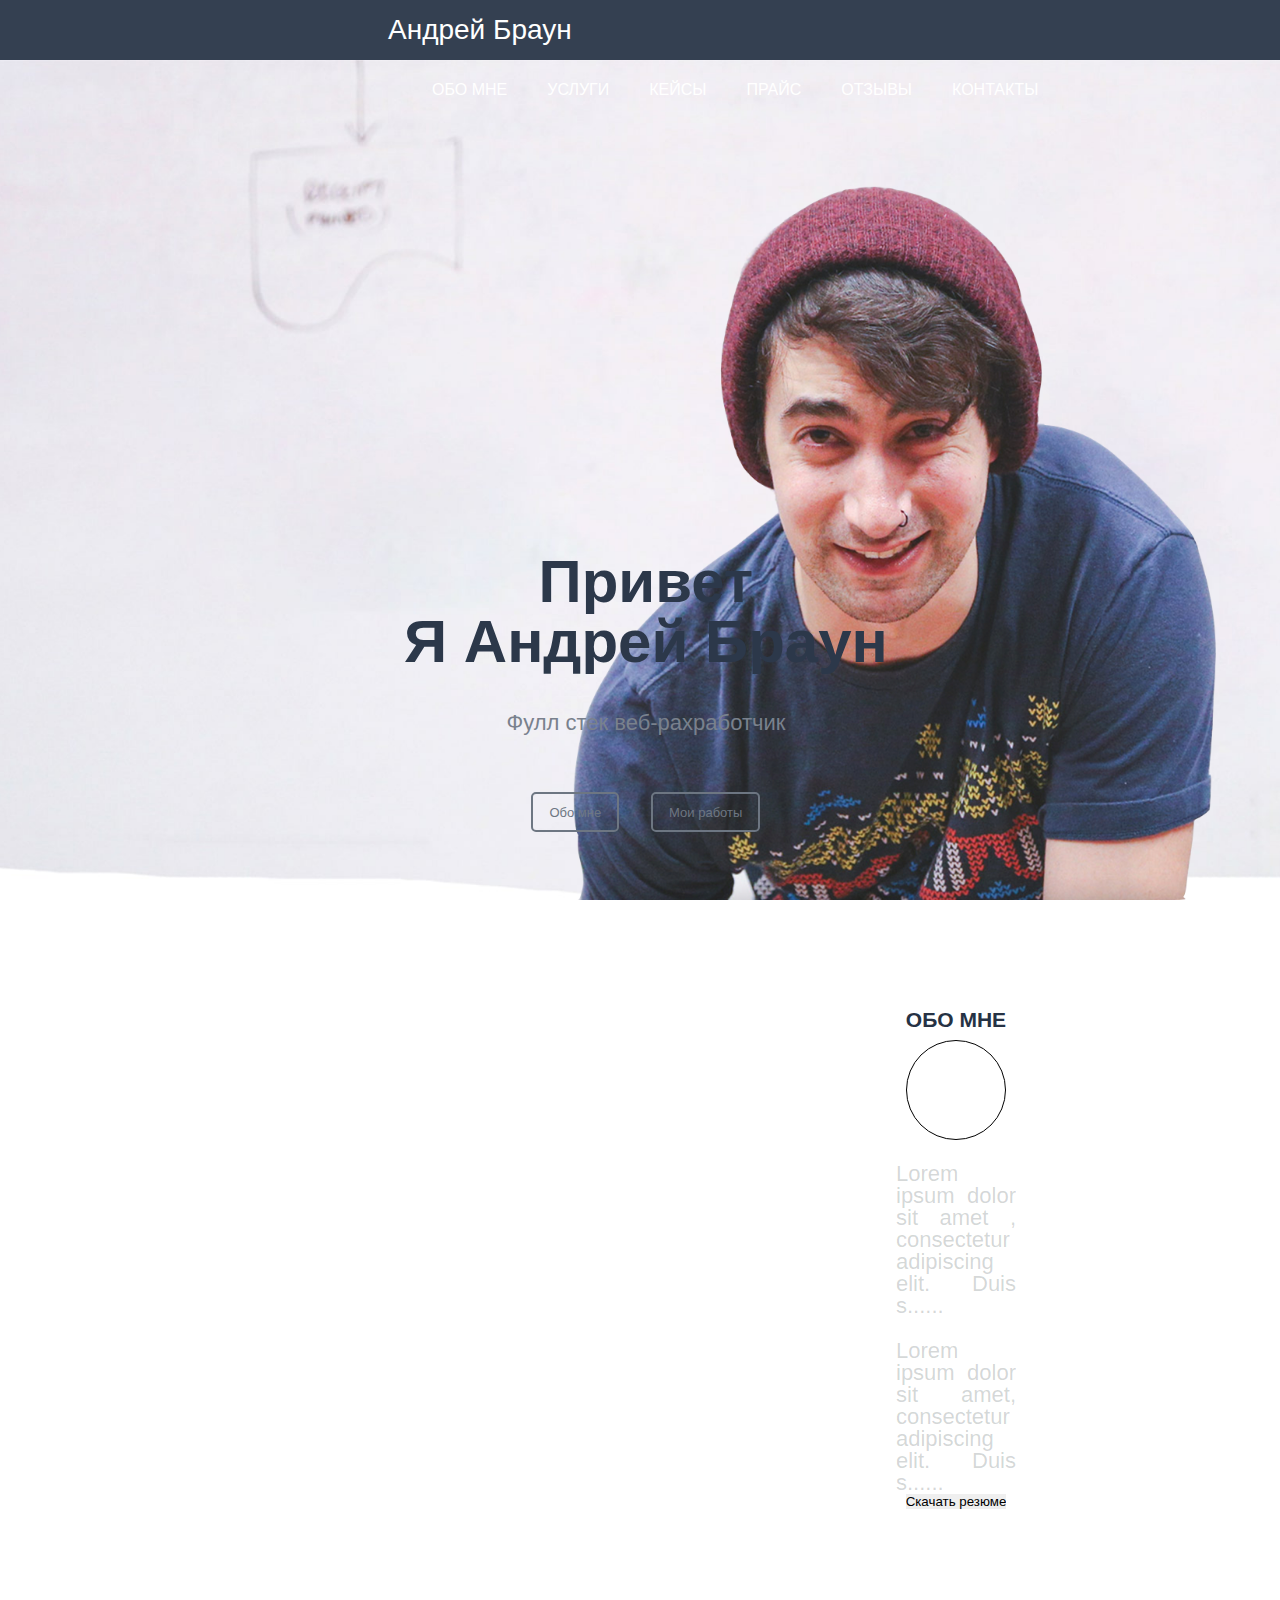
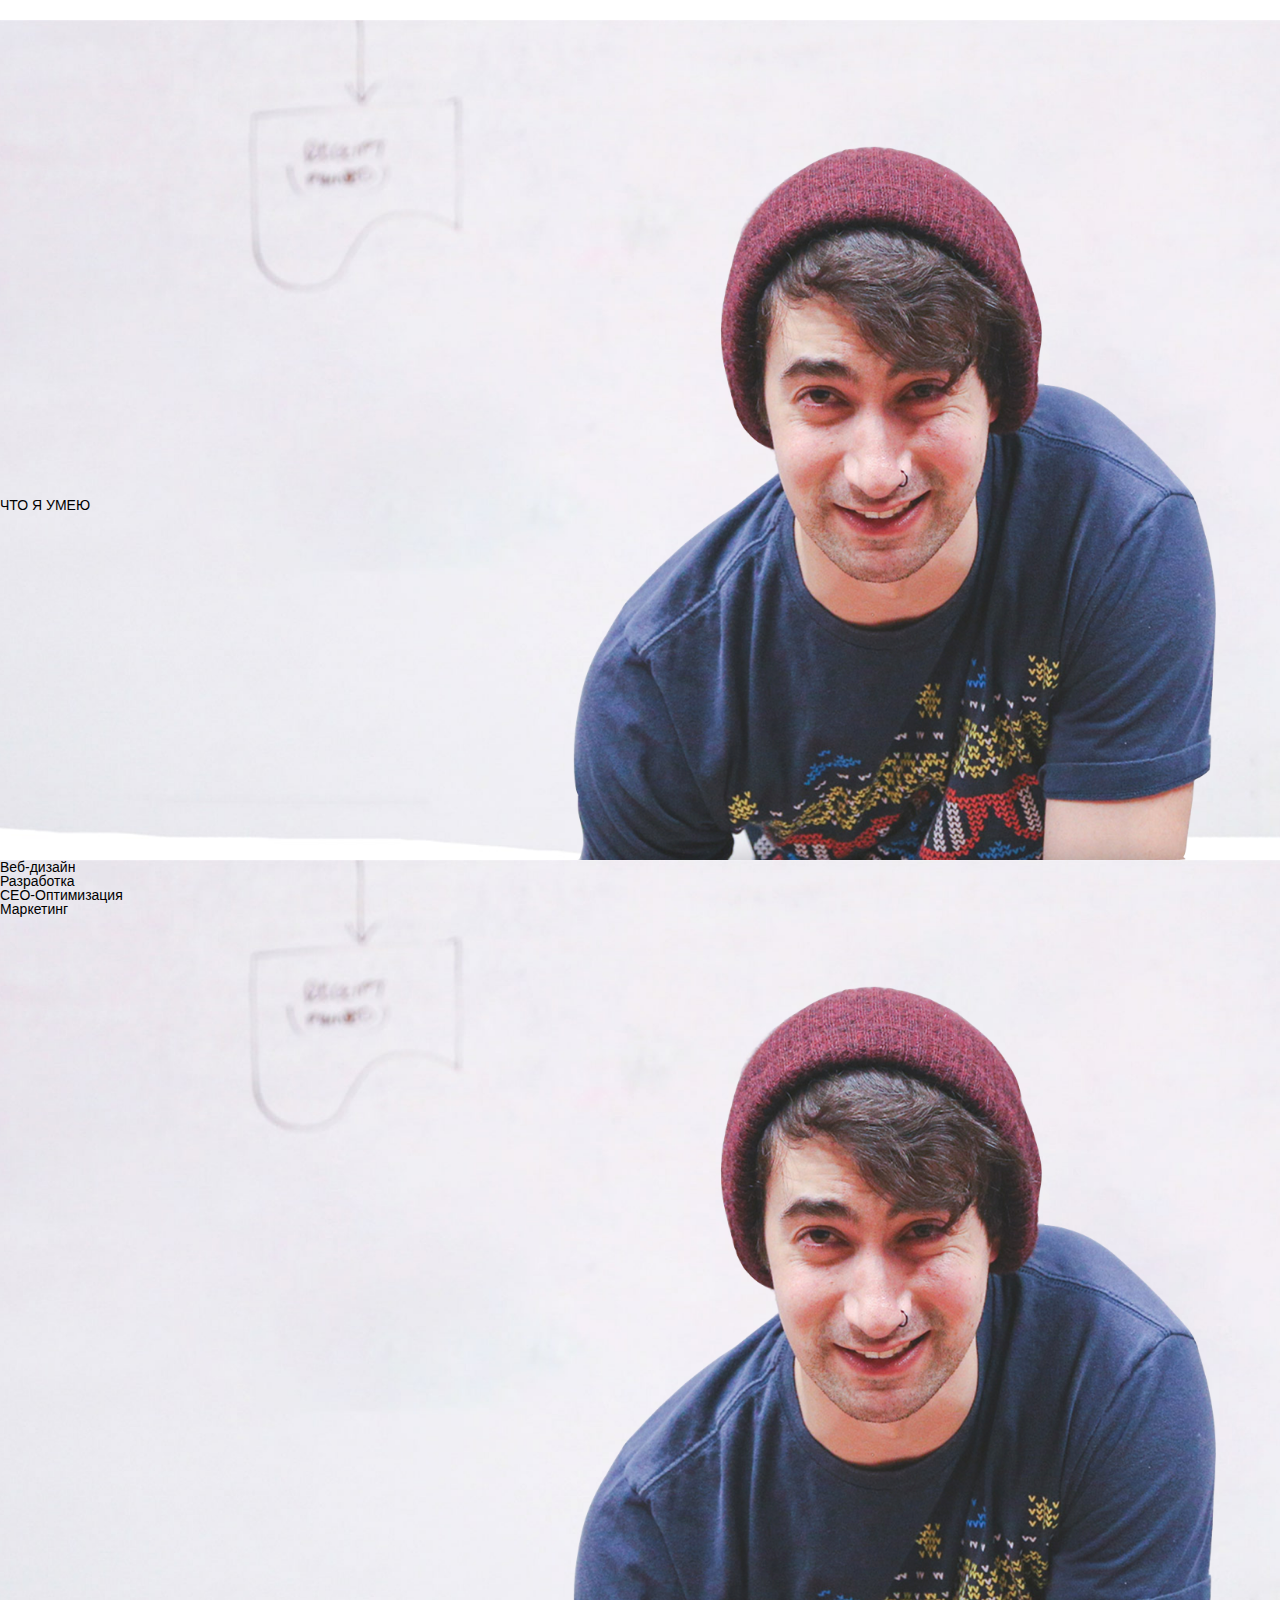
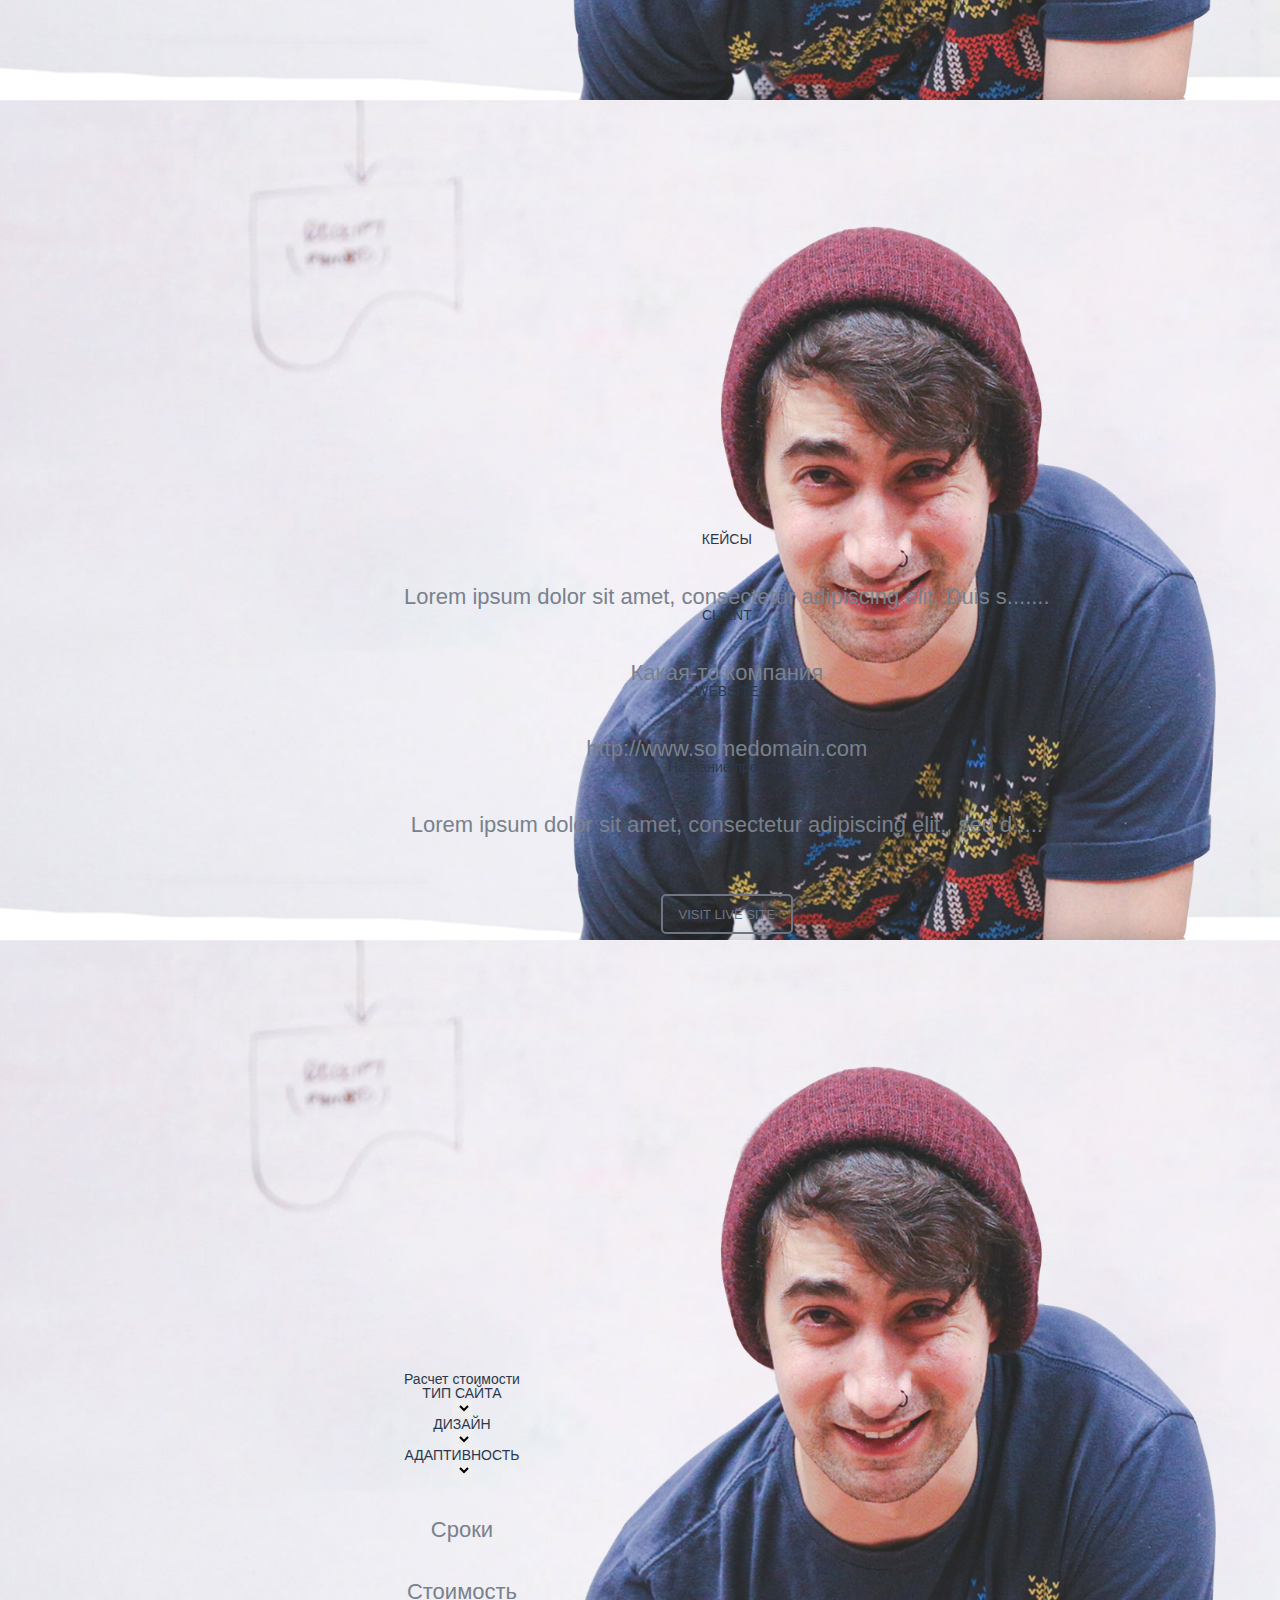
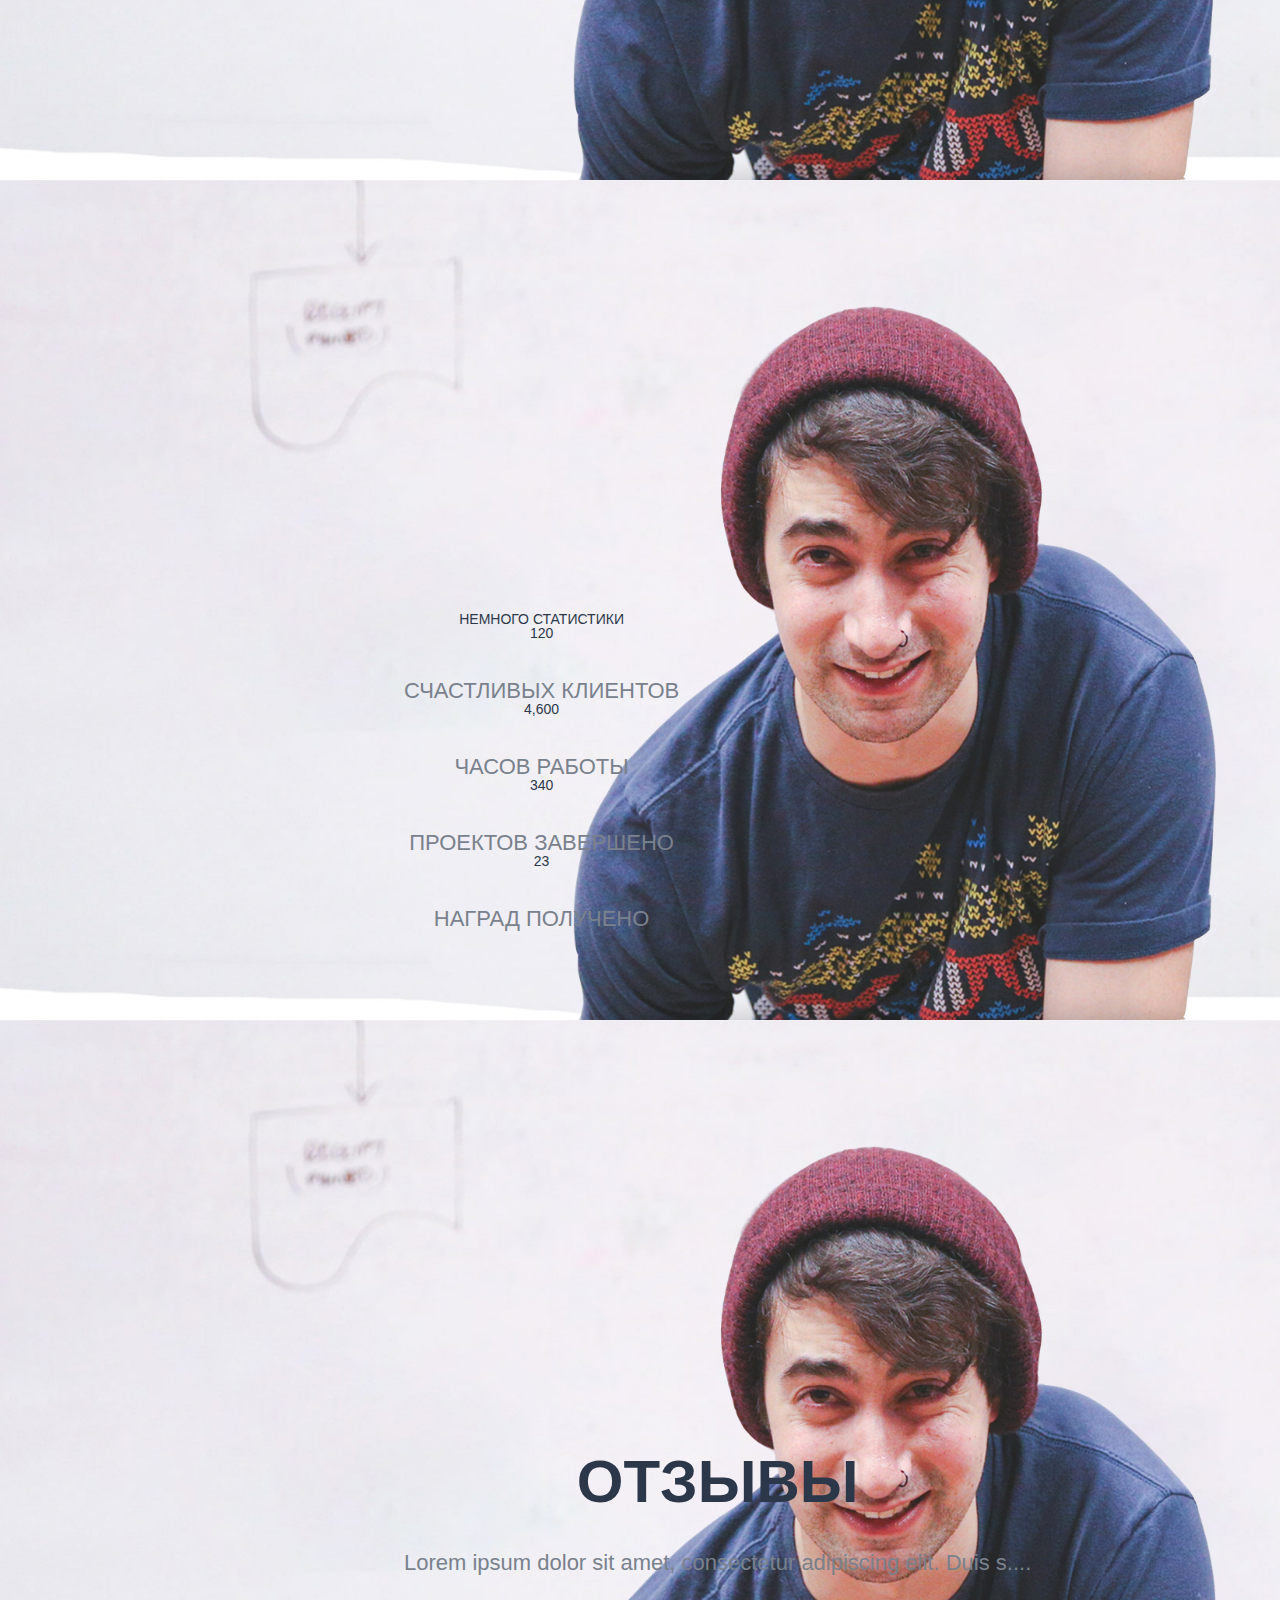
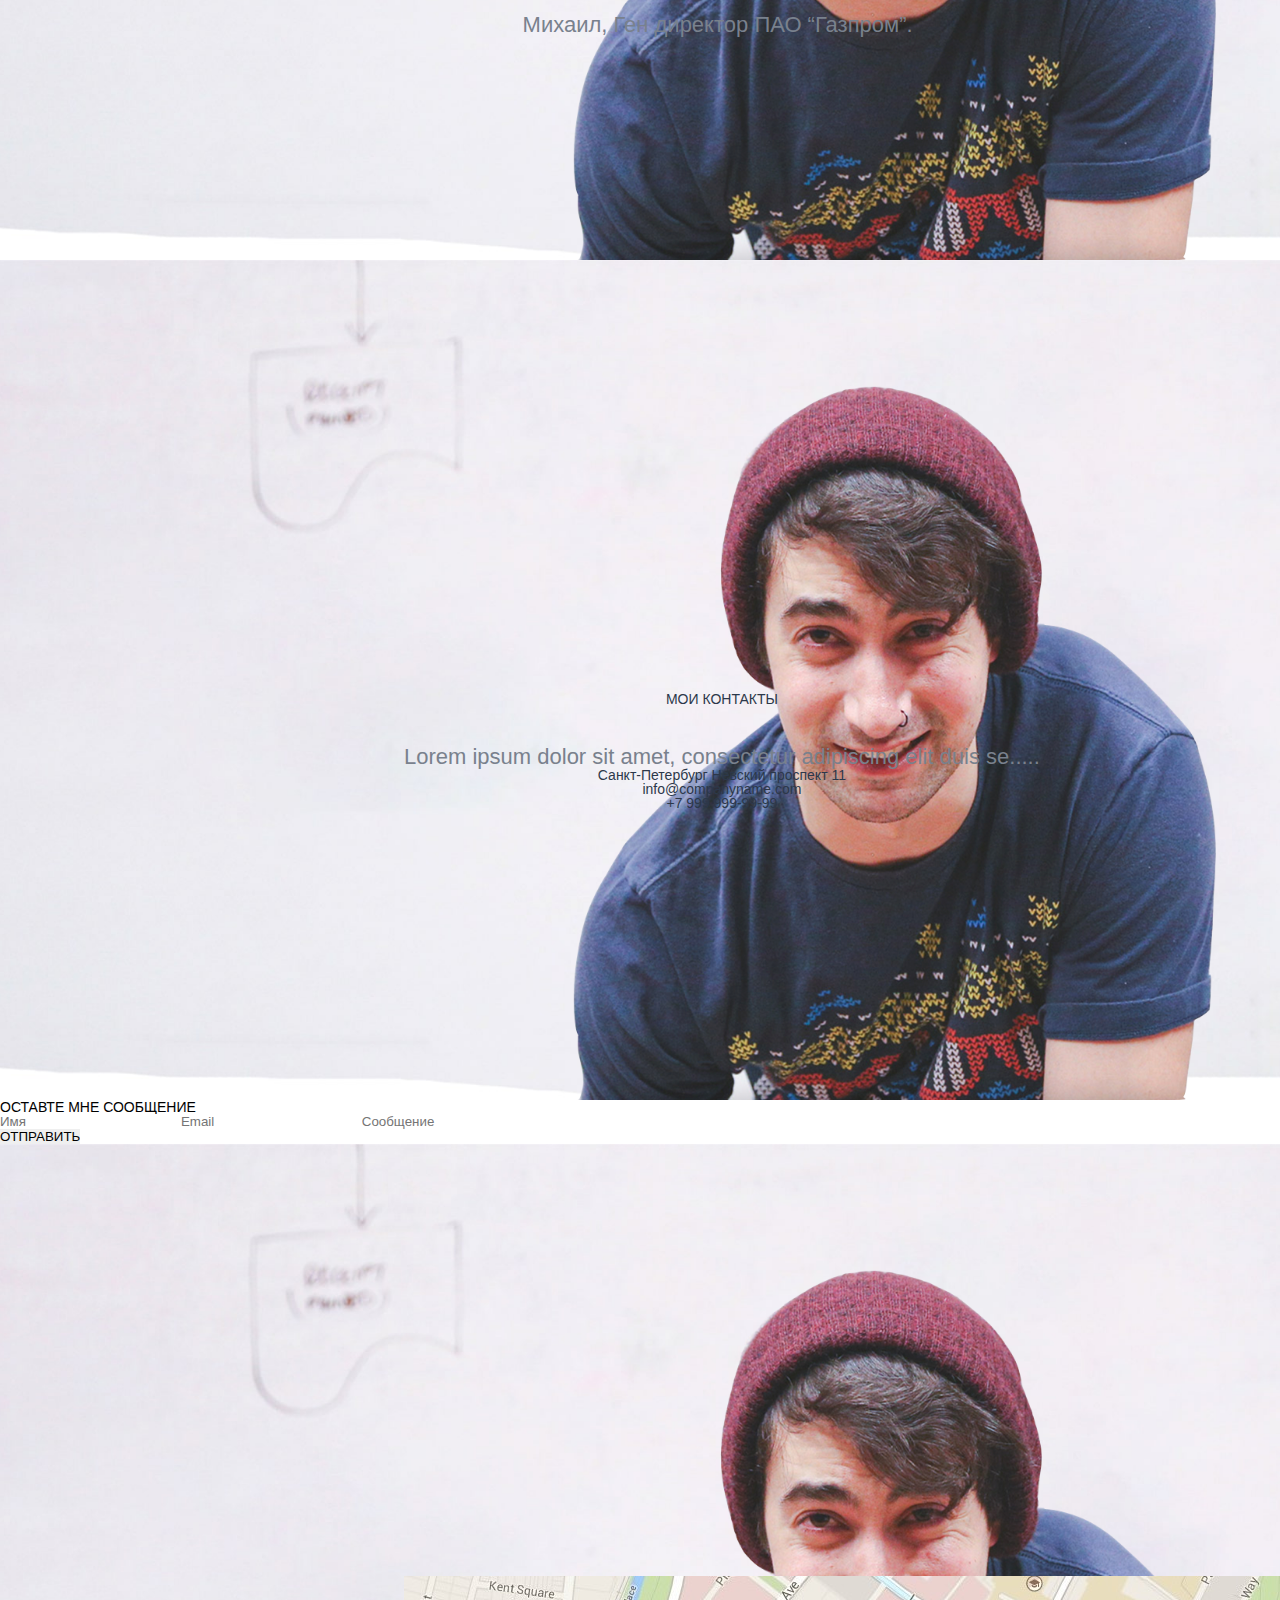
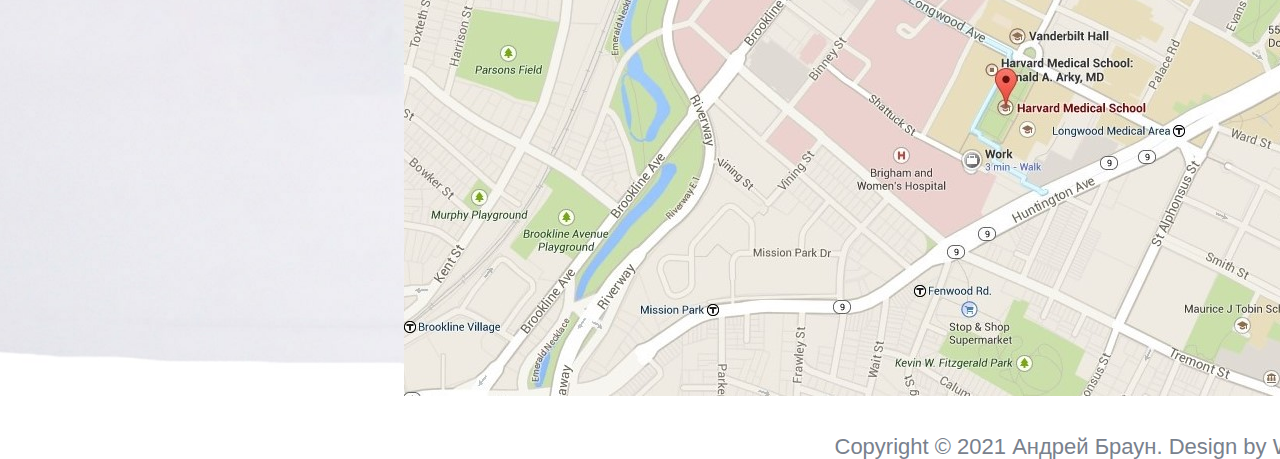
<file: MyProject/src/index.html>
<!DOCTYPE html>
<html lang="en">

<head>
    <meta charset="UTF-8">
    <meta name="description" content="Это моя первая страница">
    <meta name="author" content="aleksei">
    <meta name="keywords" content="сайт визитка, разработка сайтов">
    <meta name="robots" content="noindex, nofollow">

    <meta property="og:title" content="Это моя первая страница">

    <title>Андрей Браун - Веб-разработчик</title>
    <link rel="stylesheet" href="css/reset.css">
    <link rel="stylesheet" href="css/style.css">
</head>

<body>

    <header>
        <nav>
            <div class="logo">Андрей Браун</div>
            <div class="menu">
                <ul>
                    <li>Обо мне</li>
                    <li>Услуги</li>
                    <li>Кейсы</li>
                    <li>Прайс</li>
                    <li>Отзывы</li>
                    <li>Контакты</li>

                </ul>
            </div>
        </nav>
    </header>

    <div class="main">
        <div class="title__container">
            <h1>Привет <br>Я Андрей Браун</h1>
            <h4>Фулл стек веб-рахработчик</h4>
            <input type="submit" value="Обо мне">
            <input type="submit" value="Мои работы">
        </div>
    </div>


        <div class="main_1">
            <div class="title__container_1">
                <h2>ОБО МНЕ</h2>
                <div class="example-bloсk">
                 <img src="img/boy.png"> 
            </div>  
                <h4>Lorem ipsum dolor sit amet , consectetur adipiscing elit. Duis s......</h4>

                <h4>Lorem ipsum dolor sit amet, consectetur adipiscing elit. Duis s......</h4>
                 <input type="submit" value="Скачать резюме">
      
        </div> 
        </div>

       

        <div class="main">
            <div class="title__conteiner">
                <h2>ЧТО Я УМЕЮ</h2>
            </div>
        </div>

        <div class="main">
            <div class="titel__conteiner">
                <ul>

                    <li>Веб-дизайн</li>
                    <li>Разработка</li>
                    <li>СЕО-Оптимизация</li>
                    <li>Маркетинг</li>

                </ul>
            </div>
        </div>




        <div class="main">
            <div class="title__container">
                <h2>КЕЙСЫ</h2>
                <h4>Lorem ipsum dolor sit amet, consectetur adipiscing elit. Duis s.......</h4>
                <h3>CLIENT</h3>
                <h4>Какая-то компания</h4>
                <h3>WEBSITE</h3>
                <h4>http://www.somedomain.com</h4>
                <h3>Название проекта</h3>
                <h4>Lorem ipsum dolor sit amet, consectetur adipiscing elit., sed d.....</h4>
                <input type="submit" value="VISIT LIVE SITE">
            </div>
        </div>

        <div class="main">
            <div class="title__container">
                <h2>Расчет стоимости</h2>
                <h3>ТИП САЙТА</h3>
                <select name="list1" id="list"></select>
                <h3>ДИЗАЙН</h3>
                <select name="list1" id="list"></select>
                <h3>АДАПТИВНОСТЬ</h3>
                <select name="list1" id="list"></select>
                <h4>Сроки</h4>
                <h4>Стоимость</h4>
            </div>
        </div>

        <div class="main">
            <div class="title__container">
                <ul>
                    <li>
                        <h2>НЕМНОГО СТАТИСТИКИ</h2>
                    </li>
                    <li>
                        <p>120</p>
                    </li>
                    <li>
                        <h4>СЧАСТЛИВЫХ КЛИЕНТОВ</h4>
                    </li>
                    <li>
                        <p>4,600</p>
                    </li>
                    <li>
                        <h4>ЧАСОВ РАБОТЫ</h4>
                    </li>
                    <li>
                        <p>340</p>
                    </li>
                    <li>
                        <h4>ПРОЕКТОВ ЗАВЕРШЕНО</h4>
                    </li>
                    <li>
                        <p>23</p>
                    </li>
                    <li>
                        <h4>НАГРАД ПОЛУЧЕНО</h4>
                    </li>
                </ul>
            </div>
        </div>

        <div class="main">
            <div class="title__container">
                <h1>ОТЗЫВЫ</h1>
                <h4>Lorem ipsum dolor sit amet, consectetur adipiscing elit. Duis s....</h4>
                <h4>Михаил, Ген директор ПАО “Газпром”.</h4>
            </div>
        </div>

        <div class="main">
            <div class="title__container">
                <ul>
                    <li>
                        <h2>МОИ КОНТАКТЫ</h2>
                    </li>
                    <li>
                        <h4>Lorem ipsum dolor sit amet, consectetur adipiscing elit duis se.....</h4>
                    </li>
                    <li>
                        <p>Санкт-Петербург Невский проспект 11</p>
                    </li>
                    <li>
                        <p>info@companyname.com</p>
                    </li>
                    <li>
                        <p>+7 999 999-99-99</p>
                    </li>
                </ul>
            </div>
        </div>

        <h2>ОСТАВТЕ МНЕ СООБЩЕНИЕ</h2>

        <form action="2">
            <input type="text" name="text_input" placeholder="Имя">
            <input type="text" name="text_input" placeholder="Email">
            <input type="text" name="text_input" placeholder="Сообщение">
        </form>
        <input type="submit" value="ОТПРАВИТЬ">

        <div class="main">
            <div class="title__container">
                <img src="img/1d27f7ab0a2df3f6d05922312cd7bd84.jpg" alt="Карта не прогрузилась">
                <h4>Copyright © 2021 Андрей Браун. Design by Web</h4>
            </div>
        </div>
</body>

</html>
</file>
<file: MyProject/src/css/style.css>
body{
    font-family: Arial, sans-serif
}
nav{
    width: 100%;
    height: 60px;
    background: #344051;
}

.logo{
    color: #fff;
    font-size: 28px;
    line-height: 60px;
    padding-left: 388px;
    float: left;
}

.menu{
    float: left;
    padding-left: 432px;
}

.menu li{
    float: left;
     line-height: 60px;
     color: #fff;
    margin-right: 40px;
     font-size: 16px;
    text-transform: uppercase;
}

.main{
    width: 100%;
    height: calc(100% - 60px);
    background: url(../img/boy.png) 90% 100%/auto 85% no-repeat,url(../img/bg.jpg) center/cover no-repeat;
}

.title__container{
    float: left;
    margin: 432px 0px 0px 404px;
    color: #2c384a;
    text-align: center;
}

.title__container h1{
    font-size: 60px;
    font-weight: bold;
}

.title__container h4{
    margin-top: 40px;
    font-size: 22px;
    color: #79818d;
}

.title__container input{
    height: 40px;
    text-align: center;
    border: 2px solid #6d7682;
    background: none;
    border-radius: 5px;
    color: #6d7682;
    font-size: 13px;
    padding: 0px 16px;
    margin: 58px 14px 0px 14px;
}
.main_1{
    width: 100%;
    height: 720px;
}

.title__container_1{
    float: left;
    margin: 109px 896px 589px 896px;
    color: #263244;
    text-align: center;
}
.title__container_1 h2{
    font-size: 21px;
    font-weight: bold;
}
.example-bloсk{
    display: block;
    border: 1px solid #000;
    border-radius: 100%;
    width: 100px;
    height: 100px;
    overflow: hidden;
    margin: 10px;
    padding: 1%;
    box-sizing: border-box;
}
.title__container_1 h4{
    margin-top: 23px;
    font-size: 22px;
    color: #2333;
    text-align: justify;
}
</file>
